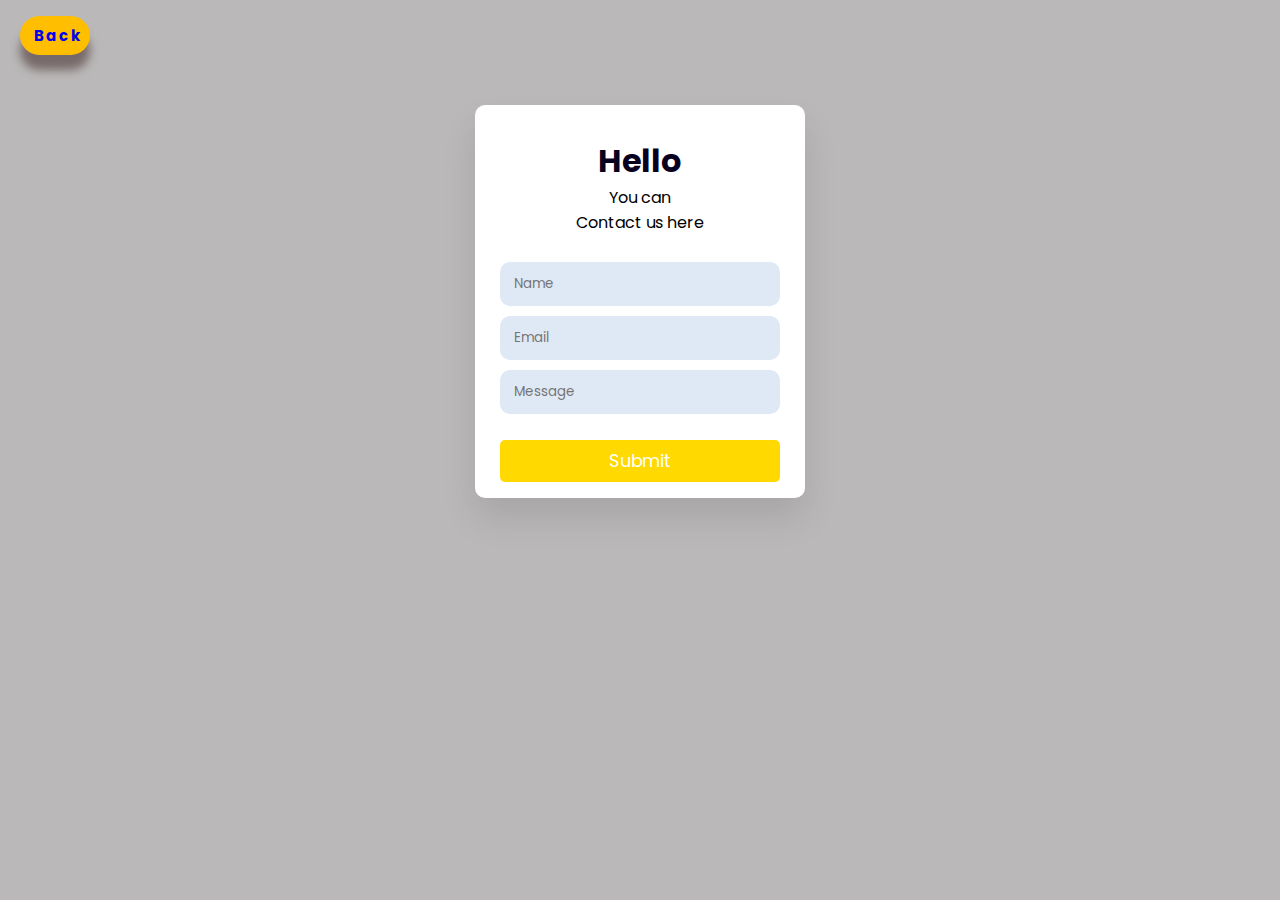
<file: Contact.html>
<!DOCTYPE html>
<html lang="en">
<head>
  <meta charset="UTF-8">
  <title>Contact Us </title>
  <link rel="stylesheet" href="Contact.css">
   <!-- Font Awesome Cdn Link -->
   <link rel="stylesheet" href="https://cdnjs.cloudflare.com/ajax/libs/font-awesome/5.15.3/css/all.min.css"/>
</head>
<body>
  <button class="back"><a href="Home.html" ><b>Back</b></a></button>
  <div class="wrapper">
    <h1>Hello </h1>
    <p>You can <br> Contact us here</p>
    <form>
      <input type="text" placeholder="Name" id="name">
      <input type="email" placeholder="Email" id="email">
      <input type="textfield" placeholder="Message" id="message">
      <button id="btn">Submit</button>
      
    <closeform></closeform></form>
  
  </div>
  <script src="https://smtpjs.com/v3/smtp.js"></script>
  <script>
    var btn = document.getElementById('btn');
    btn.addEventListener('click',function(e){
      e.preventDefault()
      var name=document.getElementById('name').value;
      var email=document.getElementById('email').value;
      var message=document.getElementById('message').value;
      var body = 'name:' + name +   '<br/> email:'+ email + '<br/> message:' + message;






             Email.send({
                SecureToken : "8fb5e635-d6e3-45c6-b48f-5e9b71c02071",
                To : email,
               From : "t67076203@gmail.com",
                Subject : "This is the subject",
                Body : body
              }).then(
                  message => alert(message)
              );
  })

  </script>












 
  
</body>
</html>
</file>
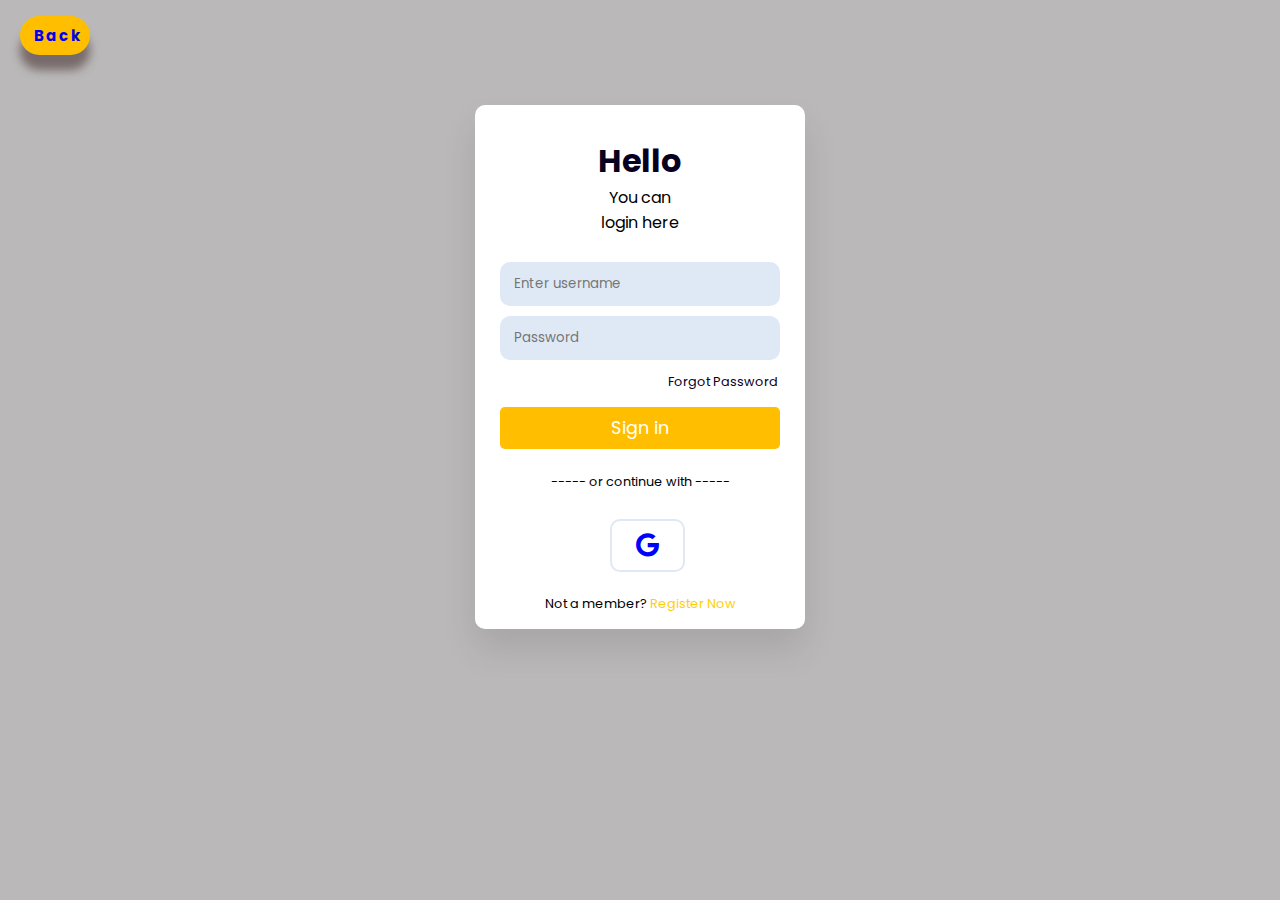
<file: Login.html>
<!DOCTYPE html>
<html lang="en">
<head>
  <meta charset="UTF-8">
  <title>Login form </title>
  <link rel="stylesheet" href="Login.css">
   <!-- Font Awesome Cdn Link -->
   <link rel="stylesheet" href="https://cdnjs.cloudflare.com/ajax/libs/font-awesome/5.15.3/css/all.min.css"/>
</head>
<body>
  <button class="back"><a href="Home.html" ><b>Back</b></a></button>
  <div class="wrapper">
    <h1>Hello </h1>
    <p>You can <br> login here</p>
    <form>
      <input type="text" placeholder="Enter username">
      <input type="password" placeholder="Password">
      <p class="recover">
        <a href="#">Forgot Password</a>
      </p>
    <closeform></closeform></form>
    <button>Sign in</button>
    <p class="or">
      ----- or continue with -----
    </p>
    <div class="icons">
      <i class="fab fa-google"></i>
     
    </div>
    <div class="not-member">
      Not a member? <a href="Register.html">Register Now</a>
    </div>
  </div>
</body>
</html>
</file>
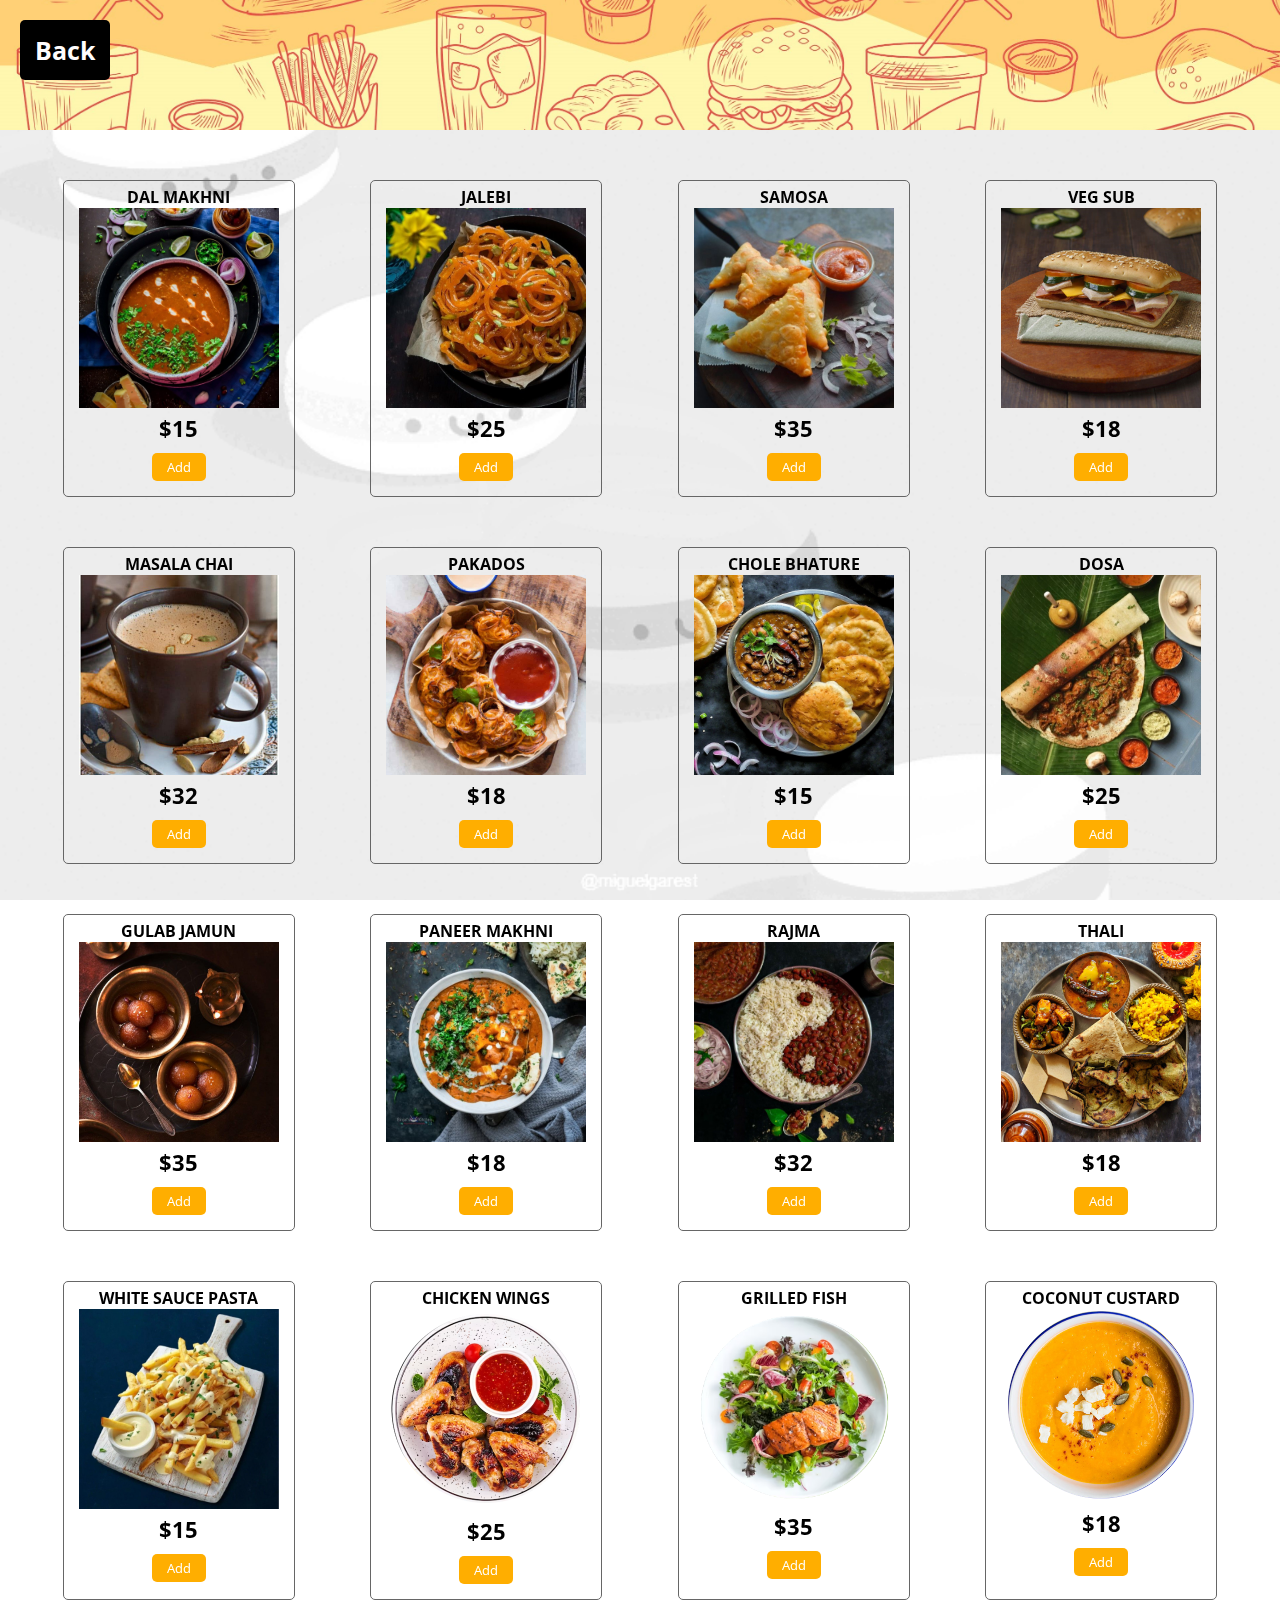
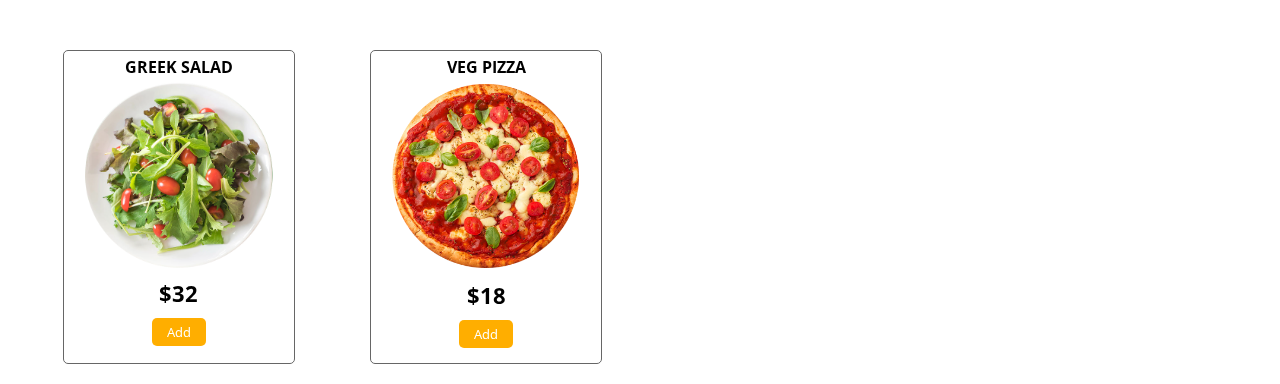
<file: menu.html>
<!DOCTYPE html>
<html lang="en">

<head>
    <meta charset="UTF-8">
    <meta name="viewport" content="width=device-width, initial-scale=1.0">
    <link rel="stylesheet" href="https://cdnjs.cloudflare.com/ajax/libs/font-awesome/6.2.1/css/all.min.css"
        integrity="sha512-MV7K8+y+gLIBoVD59lQIYicR65iaqukzvf/nwasF0nqhPay5w/9lJmVM2hMDcnK1OnMGCdVK+iQrJ7lzPJQd1w=="
        crossorigin="anonymous" referrerpolicy="no-referrer" />
    <link rel="stylesheet" href="menu.css">
    <script src="https://ajax.googleapis.com/ajax/libs/jquery/3.6.4/jquery.min.js"></script>
    <script src="menu.js" async></script>
    <title>Menu </title>
</head>

<body>
    <div id="loading">
        
   </div>
  
    
      <header>
        <button class="back"><a href="Home.html" ><b>Back</b></a></button>
        
    </header>
    <section class="container">
        
        <div class="container-items">
            <div class="item">
                <span class="title-item">Dal Makhni</span>
                <img src="img/Dal Makhni .jpeg" alt="" class="img-item">
                <span class="price-item">$15</span>
                <button class="btn-item">Add</button>
            </div>
            <div class="item">
                <span class="title-item">Jalebi</span>
                <img src="img/Jalebi Recipe.jpeg" alt="" class="img-item">
                <span class="price-item">$25</span>
                <button class="btn-item">Add</button>
            </div>
            <div class="item">
                <span class="title-item">Samosa</span>
                <img src="img/Paneer Samosa.jpeg" alt="" class="img-item">
                <span class="price-item">$35</span>
                <button class="btn-item">Add</button>
            </div>
            <div class="item">
                <span class="title-item">Veg Sub</span>
                <img src="img/Veg Sub.jpeg" alt="" class="img-item">
                <span class="price-item">$18</span>
                <button class="btn-item">Add</button>
            </div>
            <div class="item">
                <span class="title-item">Masala Chai</span>
                <img src="img/Masala Chai Tea.jpeg" alt="" class="img-item">
                <span class="price-item">$32</span>
                <button class="btn-item">Add</button>
            </div>
            <div class="item">
                <span class="title-item">Pakados</span>
                <img src="img/Pakados.png" alt="" class="img-item">
                <span class="price-item">$18</span>
                <button class="btn-item">Add</button>
            </div>
            <div class="item">
                <span class="title-item">Chole Bhature</span>
                <img src="img/Chole Bhature.jpeg" alt="" class="img-item">
                <span class="price-item">$15</span>
                <button class="btn-item">Add</button>
            </div>
            <div class="item">
                <span class="title-item">Dosa</span>
                <img src="img/Dosa.jpeg" alt="" class="img-item">
                <span class="price-item">$25</span>
                <button class="btn-item">Add</button>
            </div>
            <div class="item">
                <span class="title-item">Gulab Jamun</span>
                <img src="img/gjamun.jpeg" alt="" class="img-item">
                <span class="price-item">$35</span>
                <button class="btn-item">Add</button>
            </div>
            <div class="item">
                <span class="title-item">Paneer Makhni</span>
                <img src="img/Paneer Makhani Recipe.jpeg" alt="" class="img-item">
                <span class="price-item">$18</span>
                <button class="btn-item">Add</button>
            </div>
            <div class="item">
                <span class="title-item">Rajma</span>
                <img src="img/Rajma.jpeg" alt="" class="img-item">
                <span class="price-item">$32</span>
                <button class="btn-item">Add</button>
            </div>
            <div class="item">
                <span class="title-item">Thali</span>
                <img src="img/Thali Meals For Festivals.png" alt="" class="img-item">
                <span class="price-item">$18</span>
                <button class="btn-item">Add</button>
            </div>
            <div class="item">
                <span class="title-item">White Sauce Pasta</span>
                <img src="img/White sauce pasta.jpeg" alt="" class="img-item">
                <span class="price-item">$15</span>
                <button class="btn-item">Add</button>
            </div>
            <div class="item">
                <span class="title-item">Chicken Wings</span>
                <img src="img/2.PNG" alt="" class="img-item">
                <span class="price-item">$25</span>
                <button class="btn-item">Add</button>
            </div>
            <div class="item">
                <span class="title-item">Grilled Fish</span>
                <img src="img/3.PNG" alt="" class="img-item">
                <span class="price-item">$35</span>
                <button class="btn-item">Add</button>
            </div>
            <div class="item">
                <span class="title-item">Coconut Custard</span>
                <img src="img/4.PNG" alt="" class="img-item">
                <span class="price-item">$18</span>
                <button class="btn-item">Add</button>
            </div>
            <div class="item">
                <span class="title-item">Greek Salad</span>
                <img src="img/5.PNG" alt="" class="img-item">
                <span class="price-item">$32</span>
                <button class="btn-item">Add</button>
            </div>
            <div class="item">
                <span class="title-item">Veg Pizza</span>
                <img src="img/6.PNG" alt="" class="img-item">
                <span class="price-item">$18</span>
                <button class="btn-item">Add</button>
            </div>
           
          
        </div>
        
        <!-- Cart -->
        <div class="cart" id="cart">
            <div class="header-cart">
                <h2>Added To Cart</h2>
            </div>
            

            <div class="cart-items">
                <!-- 
                <div class="carrito-item">
                    <img src="img/boxengasse.png" width="80px" alt="">
                    <div class="carrito-item-detalles">
                        <span class="carrito-item-title">Box Engasse</span>
                        <div class="selector-cantidad">
                            <i class="fa-solid fa-minus restar-cantidad"></i>
                            <input type="text" value="1" class="carrito-item-cantidad" disabled>
                            <i class="fa-solid fa-plus sumar-cantidad"></i>
                        </div>
                        <span class="carrito-item-price">$15.000,00</span>
                    </div>
                   <span class="btn-Remove">
                        <i class="fa-solid fa-trash"></i>
                   </span>
                </div>
                <div class="carrito-item">
                    <img src="img/skinglam.png" width="80px" alt="">
                    <div class="carrito-item-detalles">
                        <span class="carrito-item-title">Skin Glam</span>
                        <div class="selector-cantidad">
                            <i class="fa-solid fa-minus restar-cantidad"></i>
                            <input type="text" value="3" class="carrito-item-cantidad" disabled>
                            <i class="fa-solid fa-plus sumar-cantidad"></i>
                        </div>
                        <span class="carrito-item-price">$18.000,00</span>
                    </div>
                   <button class="btn-Remove">
                        <i class="fa-solid fa-trash"></i>
                   </button>
                </div>
                 -->
            </div>
            <div class="cart-total">
                <div class="fila">
                    <strong>Total</strong>
                    <span class="cart-price-total">
                        $120
                    </span>








                </div>
                <button class="btn-pay">Pay <i class="fa-solid fa-bag-shopping"></i> </button>
            </div>
        </div>
        
    </section>
    
               <!--    <iframe  width="560" height="315" src="https://www.youtube.com/embed/KVbrHTRxgsk" title="YouTube video player" frameborder="0" allow="accelerometer; autoplay; clipboard-write; encrypted-media; gyroscope; picture-in-picture; web-share" allowfullscreen></iframe>
               <iframe width="560" height="315" src="https://www.youtube.com/embed/KVbrHTRxgsk" title="YouTube video player" frameborder="0" allow="accelerometer; autoplay; clipboard-write; encrypted-media; gyroscope; picture-in-picture; web-share" allowfullscreen></iframe>
                <iframe width="560" height="315" src="https://www.youtube.com/embed/KVbrHTRxgsk" title="YouTube video player" frameborder="0" allow="accelerometer; autoplay; clipboard-write; encrypted-media; gyroscope; picture-in-picture; web-share" allowfullscreen></iframe>
                <iframe width="560" height="315" src="https://www.youtube.com/embed/KVbrHTRxgsk" title="YouTube video player" frameborder="0" allow="accelerometer; autoplay; clipboard-write; encrypted-media; gyroscope; picture-in-picture; web-share" allowfullscreen></iframe>
                <iframe width="560" height="315" src="https://www.youtube.com/embed/KVbrHTRxgsk" title="YouTube video player" frameborder="0" allow="accelerometer; autoplay; clipboard-write; encrypted-media; gyroscope; picture-in-picture; web-share" allowfullscreen></iframe>
                <iframe width="560" height="315" src="https://www.youtube.com/embed/KVbrHTRxgsk" title="YouTube video player" frameborder="0" allow="accelerometer; autoplay; clipboard-write; encrypted-media; gyroscope; picture-in-picture; web-share" allowfullscreen></iframe>
                <iframe width="560" height="315" src="https://www.youtube.com/embed/KVbrHTRxgsk" title="YouTube video player" frameborder="0" allow="accelerometer; autoplay; clipboard-write; encrypted-media; gyroscope; picture-in-picture; web-share" allowfullscreen></iframe>
                <iframe width="560" height="315" src="https://www.youtube.com/embed/KVbrHTRxgsk" title="YouTube video player" frameborder="0" allow="accelerometer; autoplay; clipboard-write; encrypted-media; gyroscope; picture-in-picture; web-share" allowfullscreen></iframe>
                <iframe width="560" height="315" src="https://www.youtube.com/embed/KVbrHTRxgsk" title="YouTube video player" frameborder="0" allow="accelerometer; autoplay; clipboard-write; encrypted-media; gyroscope; picture-in-picture; web-share" allowfullscreen></iframe> -->
  
                
                
    <script>
        
        // var loader = document.getElementById("loading");
        // window.addEventListener("load" , function(){
        //   loader.style.display = "none";
        // });

    //     $(document).ready(function(){
    //     $(window).load(function(){
    //         $("#loading").fadeOut("slow");
    //     })
    // })
     


    var loader;
    function loadNow(opacity) {
        if(opacity <= 0) {
            // displayContent();
        }
        else{
            loader.style.opacity=opacity;
            window.setTimeout(function(){
                loadNow(opacity - 0)
        },160
            );
        }
    }
    // function displayContent(){
    //     loader.style.display='none';
    //     document.getElementById('loading').style.display='block';
    // }
    document.addEventListener("DOMContentLoaded", function(){
        loader = document.getElementById('loading');
        loadNow(1);
    })
    
          
      </script>
</body>

</html>
</file>
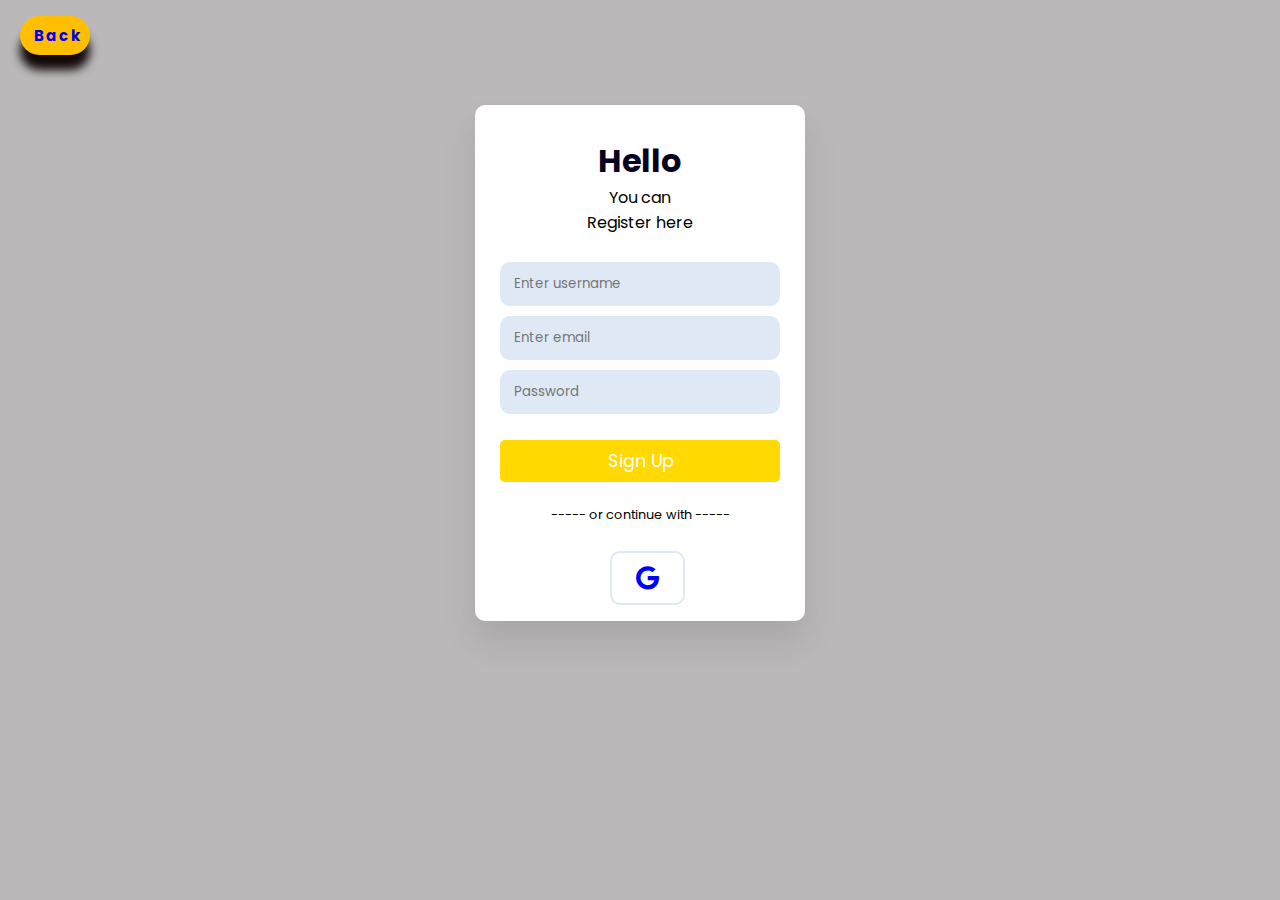
<file: Register.html>
<!DOCTYPE html>
<html lang="en">
<head>
  <meta charset="UTF-8">
  <title> Register form </title>
  <link rel="stylesheet" href="Register.css">
   <!-- Font Awesome Cdn Link -->
   <link rel="stylesheet" href="https://cdnjs.cloudflare.com/ajax/libs/font-awesome/5.15.3/css/all.min.css"/>
</head>
<body>
  <button class="back"><a href="Login.html" ><b>Back</b></a></button>
  <div class="wrapper">
    <h1>Hello </h1>
    <p>You can <br> Register here</p>
    <form>
      <input type="text" placeholder="Enter username">
      <input type="email" placeholder="Enter email">
      <input type="password" placeholder="Password">
      <!-- <p class="recover">
        <a href="#">Forgot Password</a>
      </p> -->
    <closeform></closeform></form>
    <button>Sign Up</button>
    <p class="or">
      ----- or continue with -----
    </p>
    <div class="icons">
      <i class="fab fa-google"></i>
      
    </div>
    
  </div>
</body>
</html>
</file>
<file: Contact.css>
@import url('https://fonts.googleapis.com/css2?family=Poppins:wght@400;600&display=swap');
*{
  margin: 0;
  padding: 0;
  box-sizing: border-box;
  font-family: "Poppins", sans-serif;
}
body{
  background: rgb(186, 184, 184);
}
.back{
  width: 70px;
  margin-left:20px;
  outline: none;
    border: none;
    border-radius: 20px;
    cursor: pointer;
    font-size: 15px;
    font-weight: 400;
    color: #fff;
    background-color: #ffbf00;
    padding: 8px 14px;
    
    letter-spacing: 2px;
    text-transform: capitalize;
    box-shadow: 0 15px 10px rgb(119, 106, 106);
    
    
    
}
.back a:hover{
  
  color: #fff !important;
  /* background-color: #533a6d; */
  text-decoration: underline;


}
.back a{
  text-decoration: none;
}

.wrapper{
  width: 330px;
  padding: 2rem 0 1rem 0;
  margin: 50px auto;
  background: #fff;
  border-radius: 10px;
  text-align: center;
  box-shadow: 0 20px 35px rgba(0, 0, 0, 0.1);
}
h1{
  font-size: 2rem;
  color: #07001f;
}
p{
  margin-bottom: 1.7rem;
}
form input{
  width: 85%;
  outline: none;
  border: none;
  background: #dfe9f5;
  padding: 12px 14px;
  margin-bottom: 10px;
  border-radius: 10px;
}

button{
  font-size: 1.1rem;
  margin-top: 1rem;
  padding: 8px 0;
  border-radius: 5px;
  outline: none;
  border: none;
  width: 85%;
  background: rgb(255, 217, 0);
  color: #fff;
  cursor: pointer;
}
button:hover{
  background: #07001f;
}
</file>
<file: Login.css>
@import url('https://fonts.googleapis.com/css2?family=Poppins:wght@400;600&display=swap');
*{
  margin: 0;
  padding: 0;
  box-sizing: border-box;
  font-family: "Poppins", sans-serif;
}
body{
  background: rgb(186, 184, 184);
}
.back{
  width: 70px;
  margin-left:20px;
  outline: none;
    border: none;
    border-radius: 20px;
    cursor: pointer;
    font-size: 15px;
    font-weight: 400;
    color: #fff;
    background-color: #ffbf00;
    padding: 8px 14px;
    
    letter-spacing: 2px;
    text-transform: capitalize;
    box-shadow: 0 15px 10px rgb(119, 106, 106);
    
    
    
}
.back a:hover{
  
  color: #fff !important;
  /* background-color: #533a6d; */


}
.back a{
  text-decoration: none;
}

.wrapper{
  width: 330px;
  padding: 2rem 0 1rem 0;
  margin: 50px auto;
  background: #fff;
  border-radius: 10px;
  text-align: center;
  box-shadow: 0 20px 35px rgba(0, 0, 0, 0.1);
}
h1{
  font-size: 2rem;
  color: #07001f;
}
p{
  margin-bottom: 1.7rem;
}
form input{
  width: 85%;
  outline: none;
  border: none;
  background: #dfe9f5;
  padding: 12px 14px;
  margin-bottom: 10px;
  border-radius: 10px;
}
.recover{
  text-align: right;
  font-size: 0.8rem;
  margin: 0.2rem 1.7rem 0 0;
}
.recover a{
  text-decoration: none;
  color: #07001f;
}
button{
  font-size: 1.1rem;
  margin-top: 1rem;
  padding: 8px 0;
  border-radius: 5px;
  outline: none;
  border: none;
  width: 85%;
  background: rgb(255, 191, 0);
  color: #fff;
  cursor: pointer;
}
button:hover{
  background: #07001f;
}
.or{
  font-size: 0.8rem;
  margin-top: 1.5rem;
}
.icons i{
  color: #07001f;
  padding: 00.8rem 1.5rem;
  border-radius: 10px;
  margin-left: .9rem;
  font-size: 1.5rem;
  cursor: pointer;
  border: 2px solid #dfe9f5;
}
.icons i:hover{
  color: #fff !important;
  background: #07001f;
  transition: 1s;
}
.icons i:first-child{
  color: green;
}
.icons i:last-child{
  color: blue;
}
.not-member{
  font-size: 0.8rem;
  margin-top: 1.4rem;
}
.not-member a{
  color: rgb(255, 208, 0);
  text-decoration: none;
}
a:hover{
  text-decoration: underline;
}
</file>
<file: menu.css>
@import url('https://fonts.googleapis.com/css2?family=Open+Sans:wght@300;400;500;600&family=Titillium+Web:wght@200;300;400;600;700&display=swap');
*{
    margin: 0;
    padding:0;
    font-family: 'Open Sans';
}
header{
     background: url(menu1.jpg); 
    background-size: cover;
    background-position:center;
    height: 130px;
   
}
.back{
    width: 90px;
    height: 60px;
    font-size: 25px;
  
    margin-top: 20px;
    margin-left:20px;
    outline: none;
      border: none;
      
      
     
    border-radius: 5px;
    cursor: pointer;
    background-color: rgb(0, 0, 0) ;
   
}
.back:hover{
    background-color: #000;

}
.back a{
    text-decoration: none;
    color:#fffdfd !important;
  }

header h1{
    text-align: center;
    font-size: 35px;
    /* background-color: #000; */
    color: #110d0d;
    padding: 30px 0;
}
.container{
    max-width: 1200px;
    padding: 10px;
    margin: auto;
    display: flex;
    justify-content: space-between;
  
    contain: paint;
    overflow: hidden;
}

.container .container-items{
    margin-top: 30px;
    display: grid;
    grid-template-columns: repeat(auto-fit, minmax(220px, 1fr));
    grid-gap:30px;
    grid-row-gap: 30px;
    /* width: 60%; */
    width: 100%;
    transition: .3s;
}
.container .container-items .item{
    max-width: 200px;
    margin: auto;
    border: 1px solid #666;
    border-radius: 10px;
    padding: 20px;
    transition: .3s;
}
.container .container-items .item .img-item{
    width: 100%;
}
.container .container-items .item:hover{
    box-shadow: 0 0 10px #666;
    scale: 1.05;
}
.container .container-items .item .title-item{
    display: block;
    font-weight: bold;
    text-align: center;
    text-transform: uppercase;
}
.container .container-items .item .price-item{
    display: block;
    text-align: center;
    font-weight: bold;
    font-size: 22px;
}
.price-item{
    color: #000 !important;
}

.container .container-items .item  {
    display: block;
    font-weight: bold;
    margin: 10px auto;
    border: 2px solid (black);
    /* background-color: black ; */
    color: #000000;
    font-weight: bold;
    padding: 5px 15px;
    border-radius: 5px;
    cursor: pointer;
}
.btn-item{
    display: block;
    margin: 10px auto;
    border: none;
   
    color: #fff;
    padding: 5px 15px;
    border-radius: 5px;
    cursor: pointer;
    background-color: rgb(255, 174, 0) ;
}
.btn-item:hover{
    background-color: #000;

}
/* section cart */
.cart{
    border: 1px solid #666;
    width: 35%;
    margin-top: 30px;
    border-radius: 10px;
    overflow: hidden;
    margin-bottom: auto;
    position: sticky !important;
    top: 0;
    transition: .3s;
   
    margin-right: -100%;
    opacity: 0;
}
.cart .header-cart{
    background-color: #ffb007;
    color: #fff;
    text-align: center;
    padding: 30px 0;
}
.cart .cart-item{
    display: flex;
    align-items: center;
    /* justify-content: space-between; */
    position: relative;
    border-bottom: 1px solid #666;
    padding: 20px;
}
.cart .cart-item img{
    margin-right: 20px;
}
.cart .cart-item .cart-item-title{
    display: block;
    font-weight: bold;
    margin-bottom: 10px;
    text-transform: uppercase;
}
.cart .cart-item .selector-Amount{
    display: inline-block;
    margin-right: 25px;
}
.cart .cart-item .cart-item-Amount{
    border: none;
    font-size: 18px;
    background-color: transparent;
    display: inline-block;
    width:30px;
    padding: 5px;
    text-align: center;
}
.cart .cart-item .selector-Amount i{
    font-size: 18px;
    width: 32px;
    height: 32px;
    line-height: 32px;
    text-align: center;
    border-radius: 50%;
    border: 1px solid #000;
    cursor: pointer;
}
.cart .cart-item .cart-item-price{
    font-weight: bold;
    display: inline-block;
    font-size: 18px;
    margin-bottom: 5px;
}
.cart .cart-item .btn-Remove{
    position: absolute;
    right: 15px;
    top: 15px;
    color: #000;
    font-size: 20px;
    width: 40px;
    height: 40px;
    line-height: 40px;
    text-align: center;
    border-radius: 50%;
    border: 1px solid #000;
    cursor: pointer;
    display: block;
    background: transparent;
    z-index: 20;
}
.cart .cart-item .btn-Remove i{
    pointer-events: none;
}

.cart-total{
    background-color: #f3f3f3;
    padding: 30px;
}
.cart-total .fila{
    display: flex;
    justify-content: space-between;
    align-items: center;
    font-size: 22px;
    font-weight: bold;
    margin-bottom: 10px;
}
.cart-total .btn-pay{
    display: block;
    width: 100%;
    border: none;
    background: #ffb007;
    color: #fff;
    border-radius: 5px;
    font-size: 18px;
    padding: 20px;
    display: flex;
    justify-content: space-between;
    align-items: center;
    cursor: pointer;
    transition: .3s;
}
.cart-total .btn-pay:hover{
    scale: 1.05;
}

/* SECTION RESPONSIVE */
@media screen and (max-width: 850px) {
    .container {
      display: block;
    }
    .container-items{
        width: 100% !important;
    }
    .cart{
        width: 100%;
    }
  }

  #loading{
    background: #fff url(Macarons1.gif) no-repeat center center;
    background-size: cover;
    height: 100vh;
    width: 100%;
    position: fixed;
    z-index: -111;
    
    animation-duration: 2s;
  }
</file>
<file: Register.css>
@import url('https://fonts.googleapis.com/css2?family=Poppins:wght@400;600&display=swap');
*{
  margin: 0;
  padding: 0;
  box-sizing: border-box;
  font-family: "Poppins", sans-serif;
}
body{
  background: rgb(186, 184, 184);
}
.back{
  width: 70px;
  margin-left:20px;
  outline: none;
    border: none;
    border-radius: 20px;
    cursor: pointer;
    font-size: 15px;
    font-weight: 400;
    color: #fff;
    background-color: #ffbf00;
    padding: 8px 14px;
    
    letter-spacing: 2px;
    text-transform: capitalize;
    box-shadow: 0 15px 10px rgba(19, 9, 9);
    
    
    
}
.back a:hover{
  
  color: #fff !important;
  /* background-color: #533a6d; */
  text-decoration: underline;


}
.back a{
  text-decoration: none;
}


.wrapper{
  width: 330px;
  padding: 2rem 0 1rem 0;
  margin: 50px auto;
  background: #fff;
  border-radius: 10px;
  text-align: center;
  box-shadow: 0 20px 35px rgba(0, 0, 0, 0.1);
}
h1{
  font-size: 2rem;
  color: #07001f;
}
p{
  margin-bottom: 1.7rem;
}
form input{
  width: 85%;
  outline: none;
  border: none;
  background: #dfe9f5;
  padding: 12px 14px;
  margin-bottom: 10px;
  border-radius: 10px;
}
.recover{
  text-align: right;
  font-size: 0.8rem;
  margin: 0.2rem 1.7rem 0 0;
}
.recover a{
  text-decoration: none;
  color: #07001f;
}
button{
  font-size: 1.1rem;
  margin-top: 1rem;
  padding: 8px 0;
  border-radius: 5px;
  outline: none;
  border: none;
  width: 85%;
  background: rgb(255, 217, 0);
  color: #fff;
  cursor: pointer;
}
button:hover{
  background: #07001f;
}
.or{
  font-size: 0.8rem;
  margin-top: 1.5rem;
}
.icons i{
  color: #07001f;
  padding: 00.8rem 1.5rem;
  border-radius: 10px;
  margin-left: .9rem;
  font-size: 1.5rem;
  cursor: pointer;
  border: 2px solid #dfe9f5;
}
.icons i:hover{
  color: #fff !important;
  background: #07001f;
  transition: 1s;
}
.icons i:first-child{
  color: green;
}
.icons i:last-child{
  color: blue;
}
.not-member{
  font-size: 0.8rem;
  margin-top: 1.4rem;
}
.not-member a{
  color: rgb(225, 217, 0);
  text-decoration: none;
}
a:hover{
  text-decoration: underline;
}
</file>
